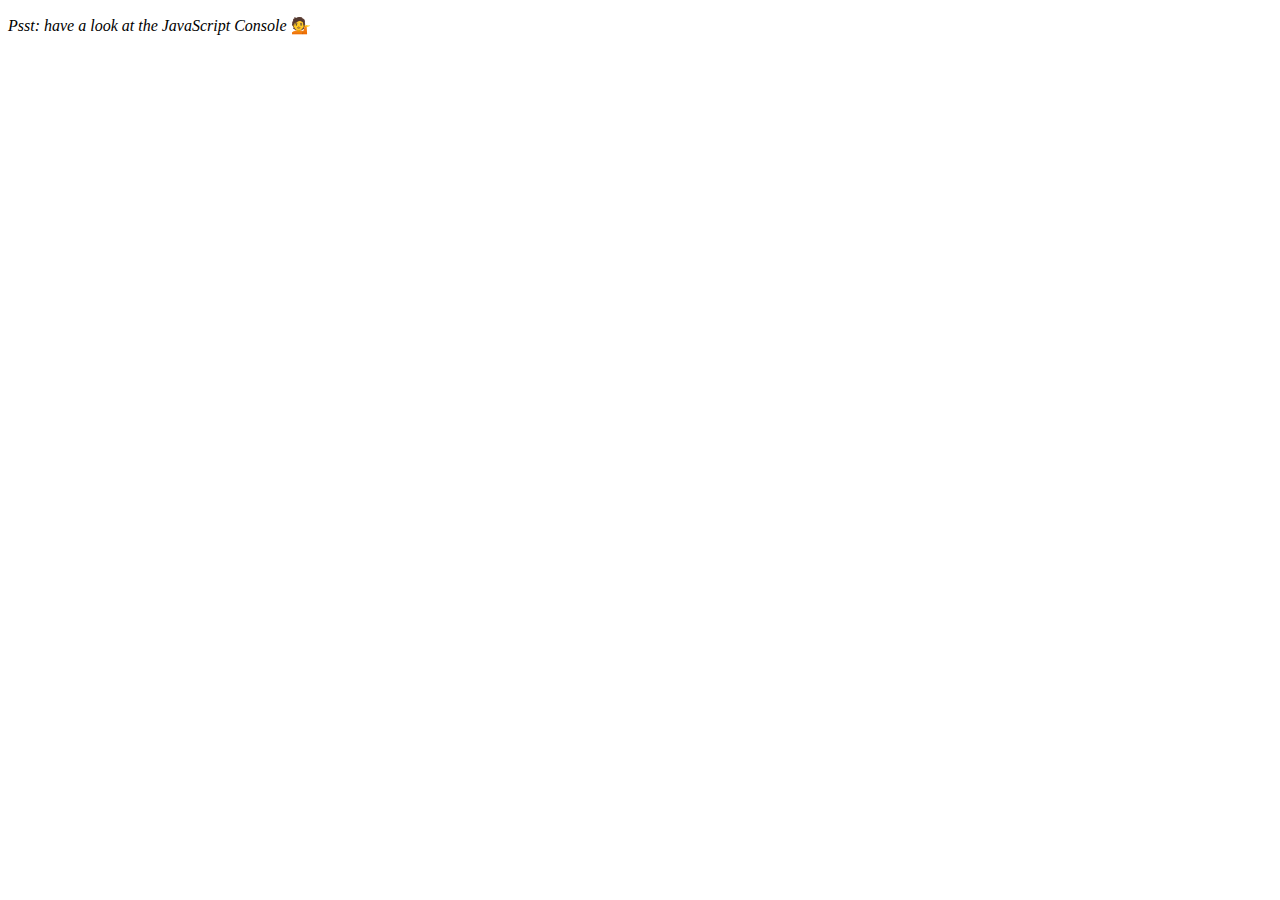
<file: Array Cardio Day One/index.html>
<!DOCTYPE html>
<html lang="en">
<head>
  <meta charset="UTF-8">
  <title>Array Cardio 💪</title>
</head>
<body>
  <p><em>Psst: have a look at the JavaScript Console</em> 💁</p>
  <script>
    // Get your shorts on - this is an array workout!
    // ## Array Cardio Day 1

    // Some data we can work with

    const inventors = [
      { first: 'Albert', last: 'Einstein', year: 1879, passed: 1955 },
      { first: 'Isaac', last: 'Newton', year: 1643, passed: 1727 },
      { first: 'Galileo', last: 'Galilei', year: 1564, passed: 1642 },
      { first: 'Marie', last: 'Curie', year: 1867, passed: 1934 },
      { first: 'Johannes', last: 'Kepler', year: 1571, passed: 1630 },
      { first: 'Nicolaus', last: 'Copernicus', year: 1473, passed: 1543 },
      { first: 'Max', last: 'Planck', year: 1858, passed: 1947 },
      { first: 'Katherine', last: 'Blodgett', year: 1898, passed: 1979 },
      { first: 'Ada', last: 'Lovelace', year: 1815, passed: 1852 },
      { first: 'Sarah E.', last: 'Goode', year: 1855, passed: 1905 },
      { first: 'Lise', last: 'Meitner', year: 1878, passed: 1968 },
      { first: 'Hanna', last: 'Hammarström', year: 1829, passed: 1909 }
    ];

    const people = ['Beck, Glenn', 'Becker, Carl', 'Beckett, Samuel', 'Beddoes, Mick', 'Beecher, Henry', 'Beethoven, Ludwig', 'Begin, Menachem', 'Belloc, Hilaire', 'Bellow, Saul', 'Benchley, Robert', 'Benenson, Peter', 'Ben-Gurion, David', 'Benjamin, Walter', 'Benn, Tony', 'Bennington, Chester', 'Benson, Leana', 'Bent, Silas', 'Bentsen, Lloyd', 'Berger, Ric', 'Bergman, Ingmar', 'Berio, Luciano', 'Berle, Milton', 'Berlin, Irving', 'Berne, Eric', 'Bernhard, Sandra', 'Berra, Yogi', 'Berry, Halle', 'Berry, Wendell', 'Bethea, Erin', 'Bevan, Aneurin', 'Bevel, Ken', 'Biden, Joseph', 'Bierce, Ambrose', 'Biko, Steve', 'Billings, Josh', 'Biondo, Frank', 'Birrell, Augustine', 'Black, Elk', 'Blair, Robert', 'Blair, Tony', 'Blake, William'];

    // Array.prototype.filter()
    // 1. Filter the list of inventors for those who were born in the 1500's

    // long descriptive way
    const inventorsThatLivedDuringTheFifteenHundreds = inventors.filter(function(inventor){
      if(1500 <= inventor.year && inventor.year < 1600){
        return true; // keep it
      }
    });

    // short way
    const inventorsThatLivedDuringTheFifteenHundreds2 = inventors.filter(inventor => 1500 <= inventor.year && inventor.year < 1600);

    console.table(inventorsThatLivedDuringTheFifteenHundreds);

    // Array.prototype.map()
    // 2. Give us an array of the inventors first and last names
    const fullNames = inventors.map(inventor => `${inventor.first} ${inventor.last}`);
    console.log(fullNames)

    // Array.prototype.sort()
    // 3. Sort the inventors by birthdate, oldest to youngest
    
    // long descriptive way
    const inventorsOrderedByAge = inventors.sort(function(a, b){
      if(a.year > b.year){
        return 1;
      } else {
        return -1;
      }
    });

    // short way
    const inventorsOrderedByAge2 = inventors.sort((a, b) => a.year > b.year);

    console.log(inventorsOrderedByAge2);

    // Array.prototype.reduce()
    // 4. How many years did all the inventors live all together?
    const totalYears = inventors.reduce((total, inventor) => {
      return total + (inventor.passed - inventor.year);
    }, 0);

    console.log(totalYears);

    // 5. Sort the inventors by years lived

    // 6. create a list of Boulevards in Paris that contain 'de' anywhere in the name
    // https://en.wikipedia.org/wiki/Category:Boulevards_in_Paris


    // 7. sort Exercise
    // Sort the people alphabetically by last name

    // 8. Reduce Exercise
    // Sum up the instances of each of these
    const data = ['car', 'car', 'truck', 'truck', 'bike', 'walk', 'car', 'van', 'bike', 'walk', 'car', 'van', 'car', 'truck' ];

  </script>
</body>
</html>
</file>
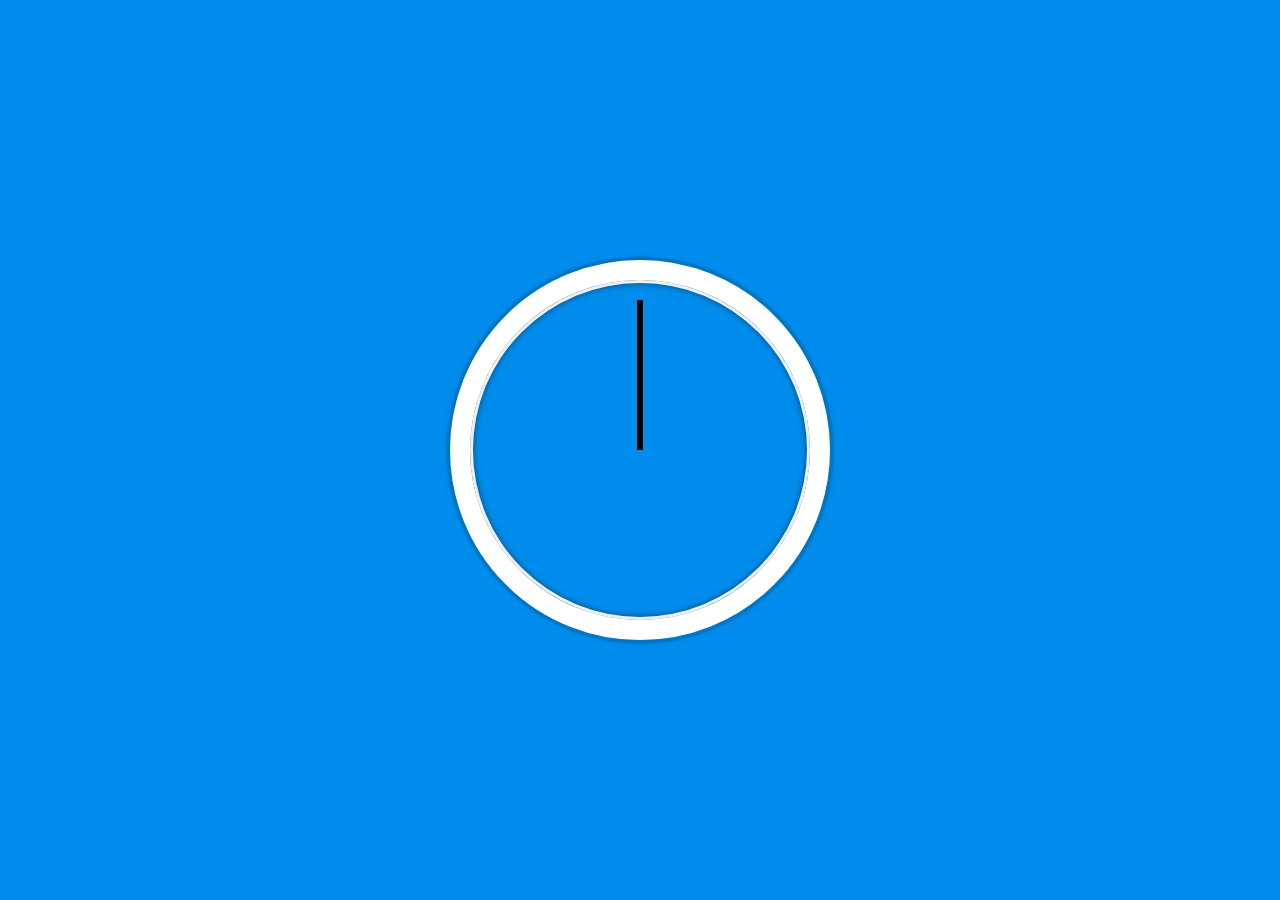
<file: JavaScript and CSS Clock/index.html>
<!DOCTYPE html>
<html lang="en">
<head>
  <meta charset="UTF-8">
  <title>JS + CSS Clock</title>

  <link rel="stylesheet" href="styles/styles.css">
</head>
<body>

  <div class="clock">
    <div class="clock-face">
      <div class="hand hour-hand"></div>
      <div class="hand min-hand"></div>
      <div class="hand second-hand"></div>
    </div>
  </div>

  <script src="scripts/script.js"></script>
</body>
</html>
</file>
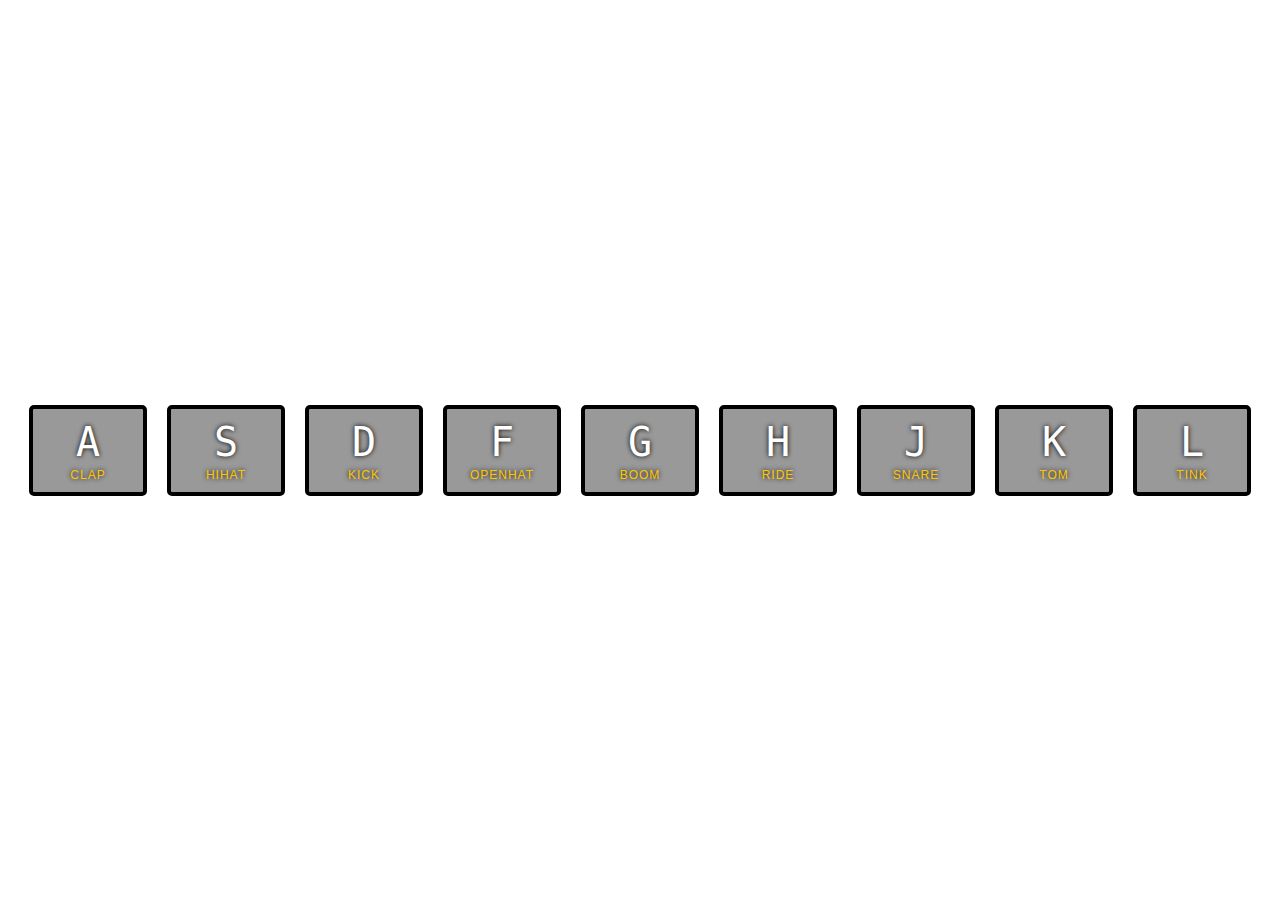
<file: JavaScript Drum Kit/index.html>
<!DOCTYPE html>
<html lang="en">
<head>
  <meta charset="UTF-8">
  <title>JS Drum Kit</title>
  <link rel="stylesheet" href="styles/style.css">
</head>
<body>


  <div class="keys">
    <div data-key="65" class="key">
      <kbd>A</kbd>
      <span class="sound">clap</span>
    </div>
    <div data-key="83" class="key">
      <kbd>S</kbd>
      <span class="sound">hihat</span>
    </div>
    <div data-key="68" class="key">
      <kbd>D</kbd>
      <span class="sound">kick</span>
    </div>
    <div data-key="70" class="key">
      <kbd>F</kbd>
      <span class="sound">openhat</span>
    </div>
    <div data-key="71" class="key">
      <kbd>G</kbd>
      <span class="sound">boom</span>
    </div>
    <div data-key="72" class="key">
      <kbd>H</kbd>
      <span class="sound">ride</span>
    </div>
    <div data-key="74" class="key">
      <kbd>J</kbd>
      <span class="sound">snare</span>
    </div>
    <div data-key="75" class="key">
      <kbd>K</kbd>
      <span class="sound">tom</span>
    </div>
    <div data-key="76" class="key">
      <kbd>L</kbd>
      <span class="sound">tink</span>
    </div>
  </div>

  <audio data-key="65" src="sounds/clap.wav"></audio>
  <audio data-key="83" src="sounds/hihat.wav"></audio>
  <audio data-key="68" src="sounds/kick.wav"></audio>
  <audio data-key="70" src="sounds/openhat.wav"></audio>
  <audio data-key="71" src="sounds/boom.wav"></audio>
  <audio data-key="72" src="sounds/ride.wav"></audio>
  <audio data-key="74" src="sounds/snare.wav"></audio>
  <audio data-key="75" src="sounds/tom.wav"></audio>
  <audio data-key="76" src="sounds/tink.wav"></audio>

<script>
  
  function playSound(e) {
    const pressedButtonKeyCode = e.keyCode;
    const audio = document.querySelector(`audio[data-key="${pressedButtonKeyCode}"]`);
    const keyElement = document.querySelector(`div[data-key="${pressedButtonKeyCode}"]`);
    const thereIsAudioElement = !!audio;
    if (!thereIsAudioElement) 
        return;
    
    audio.currentTime = 0; // rewind the audio from the start, so a button can be hit multiple times
    audio.play();
    keyElement.classList.add('playing');
  }

  function removeTransition(e) {
    if (e.propertyName !== 'transform') 
        return; 

    this.classList.remove('playing');
  }

  const keys = document.querySelectorAll('.key');
  keys.forEach(key => key.addEventListener('transitionend', removeTransition));

  window.addEventListener('keydown', playSound);
</script>


</body>
</html>
</file>
<file: JavaScript and CSS Clock/styles/styles.css>
html {
    background: #018DED url(https://unsplash.it/1500/1000?image=881&blur=5);
    background-size: cover;
    font-family: 'helvetica neue';
    text-align: center;
    font-size: 10px;
  }

  body {
    margin: 0;
    font-size: 2rem;
    display: flex;
    flex: 1;
    min-height: 100vh;
    align-items: center;
  }

  .clock {
    width: 30rem;
    height: 30rem;
    border: 20px solid white;
    border-radius: 50%;
    margin: 50px auto;
    position: relative;
    padding: 2rem;
    box-shadow:
      0 0 0 4px rgba(0,0,0,0.1),
      inset 0 0 0 3px #EFEFEF,
      inset 0 0 10px black,
      0 0 10px rgba(0,0,0,0.2);
  }

  .clock-face {
    position: relative;
    width: 100%;
    height: 100%;
    transform: translateY(-3px); /* account for the height of the clock hands */
  }

  .hand {
    width: 50%;
    height: 6px;
    background: black;
    position: absolute;
    top: 50%;
    transform-origin: 100%;
    transform: rotate(90deg);
    transition: all 0.05s;
    transition-timing-function: cubic-bezier(0.24, 1.64, 0.58, 1);
  }
</file>
<file: JavaScript Drum Kit/styles/style.css>
html {
  font-size: 10px;
  background: url(https://i.imgur.com/b9r5sEL.jpg) bottom center;
  background-size: cover;
}

body,html {
  margin: 0;
  padding: 0;
  font-family: sans-serif;
}

.keys {
  display: flex;
  flex: 1;
  min-height: 100vh;
  align-items: center;
  justify-content: center;
}

.key {
  border: .4rem solid black;
  border-radius: .5rem;
  margin: 1rem;
  font-size: 1.5rem;
  padding: 1rem .5rem;
  transition: all .07s ease;
  width: 10rem;
  text-align: center;
  color: white;
  background: rgba(0,0,0,0.4);
  text-shadow: 0 0 .5rem black;
}

.playing {
  transform: scale(1.1);
  border-color: #ffc600;
  box-shadow: 0 0 1rem #ffc600;
}

kbd {
  display: block;
  font-size: 4rem;
}

.sound {
  font-size: 1.2rem;
  text-transform: uppercase;
  letter-spacing: .1rem;
  color: #ffc600;
}
</file>
